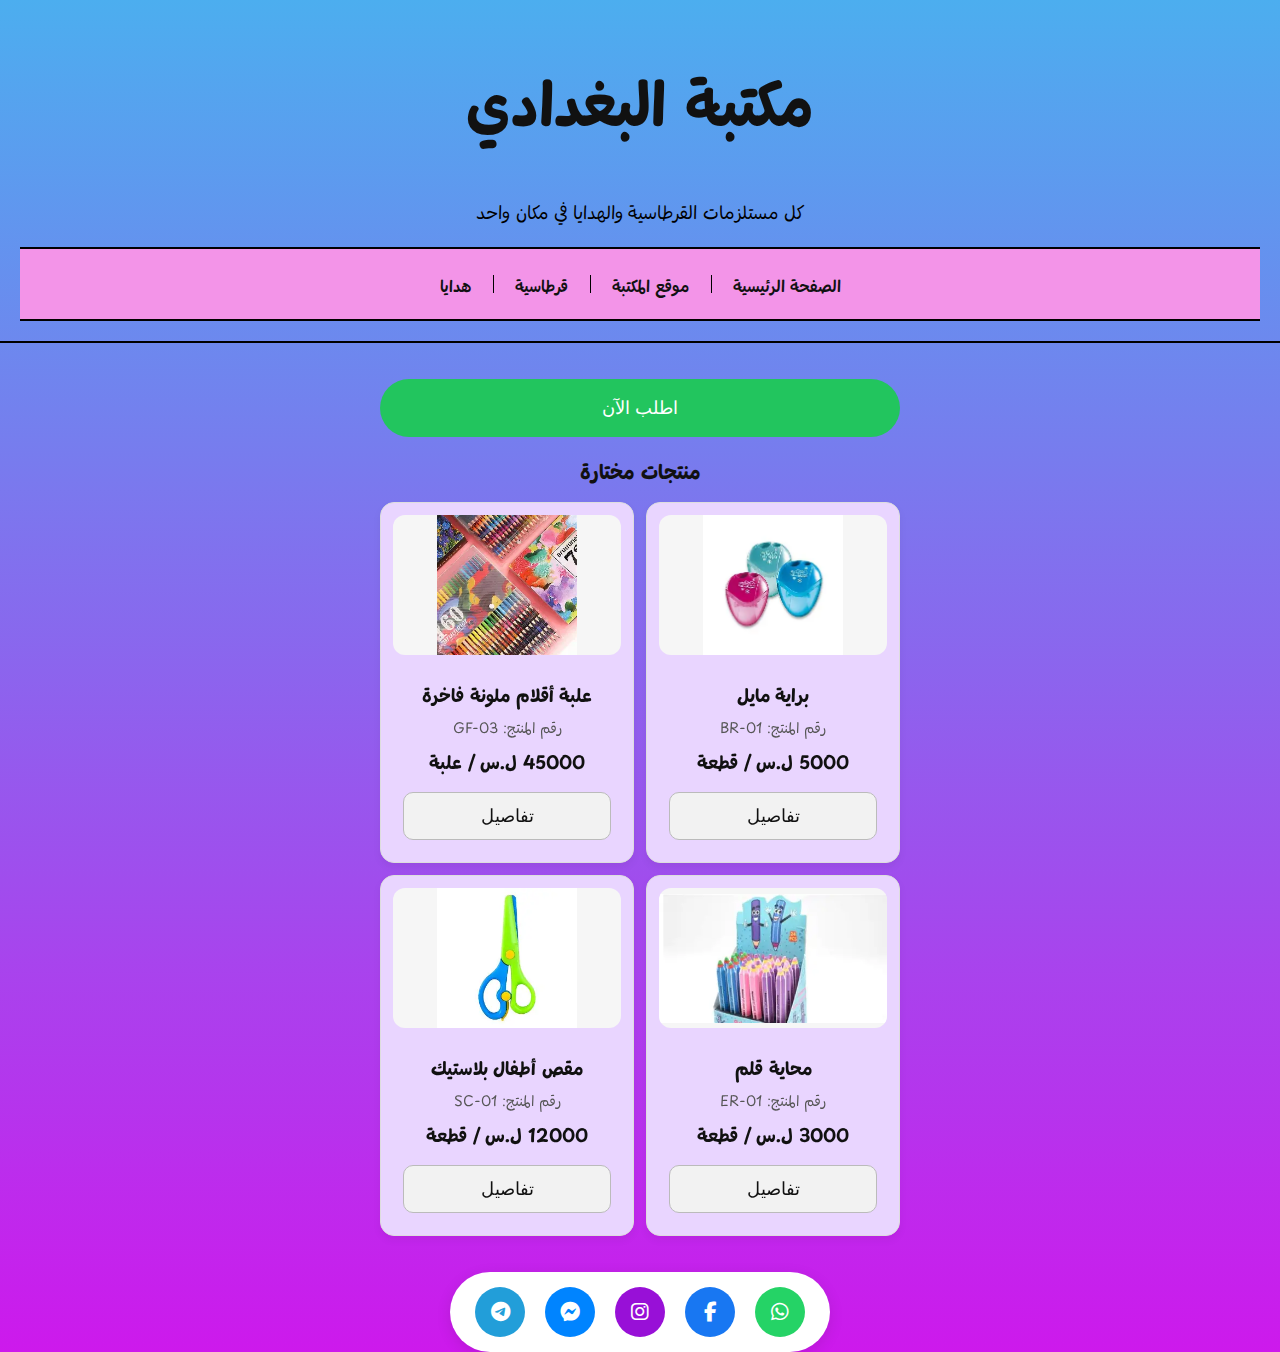
<file: index.html>
<!doctype html>
<html lang="ar" dir="rtl">
<head>
  <meta charset="utf-8" />
  <link href="https://fonts.googleapis.com/css2?family=Playpen+Sans+Arabic&display=swap" rel="stylesheet">
  <link rel="stylesheet" href="https://cdnjs.cloudflare.com/ajax/libs/font-awesome/6.5.0/css/all.min.css">
  <meta name="viewport" content="width=device-width, initial-scale=1" />
  <title>مكتبة البفدادي</title>

  <!-- ربط ملف CSS -->
  <link rel="stylesheet" href="styles.css" />
</head>

<body data-page="home">
    <header>
        <h1>مكتبة البغدادي</h1>
        <p class="tagline">
        كل مستلزمات القرطاسية والهدايا في مكان واحد
         </p>
        <nav>
            <ul>
                <li><a href="index.html">الصفحة الرئيسية</a></li>
                <li><a href="#">موقع المكتبة</a></li>
                <li><a href="stationery.html">قرطاسية</a></li>
                <li><a href="gifts.html">هدايا</a></li>
            </ul>
        </nav>
    </header>

    <main>
        <div class="container">
        <button>اطلب الآن</button>
                <section class="featured">
        <h2 class="section-title">منتجات مختارة</h2>

        <!-- هون رح ينحطوا المنتجات بالـ JS -->
        <div class="products-grid" id="productsGrid"></div>
        </section>

        <!-- نافذة التفاصيل (مخفية بالبداية) -->
        <div class="modal" id="productModal" aria-hidden="true">
        <div class="modal__overlay" id="modalOverlay"></div>

        <div class="modal__content">
            <button class="modal__close" id="modalClose">✕</button>

            <div class="modal__images">
            <img id="modalMainImg" alt="صورة المنتج" />
            <div class="modal__thumbs" id="modalThumbs"></div>
            </div>

            <div class="modal__info">
            <h3 id="modalName"></h3>
            <p class="muted" id="modalCode"></p>
            <p class="price" id="modalPrice"></p>
            <p id="modalDesc"></p>
            </div>
      </div>
    </div>
    </main>

    <footer>
        <div class="social-icons">
            <a href="#" target="_blank"><i class="fab fa-whatsapp"></i></a>
            <a href="#" target="_blank"><i class="fab fa-facebook-f"></i></a>
            <a href="#" target="_blank"><i class="fab fa-instagram"></i></a>
            <a href="#" target="_blank"><i class="fab fa-facebook-messenger"></i></a>
            <a href="#" target="_blank"><i class="fab fa-telegram-plane"></i></a>
        </div>
    </footer>
    </div>
     <!-- ربط ملف JavaScript -->
    <script src="app.js"></script>
</body>
</html>
</file>
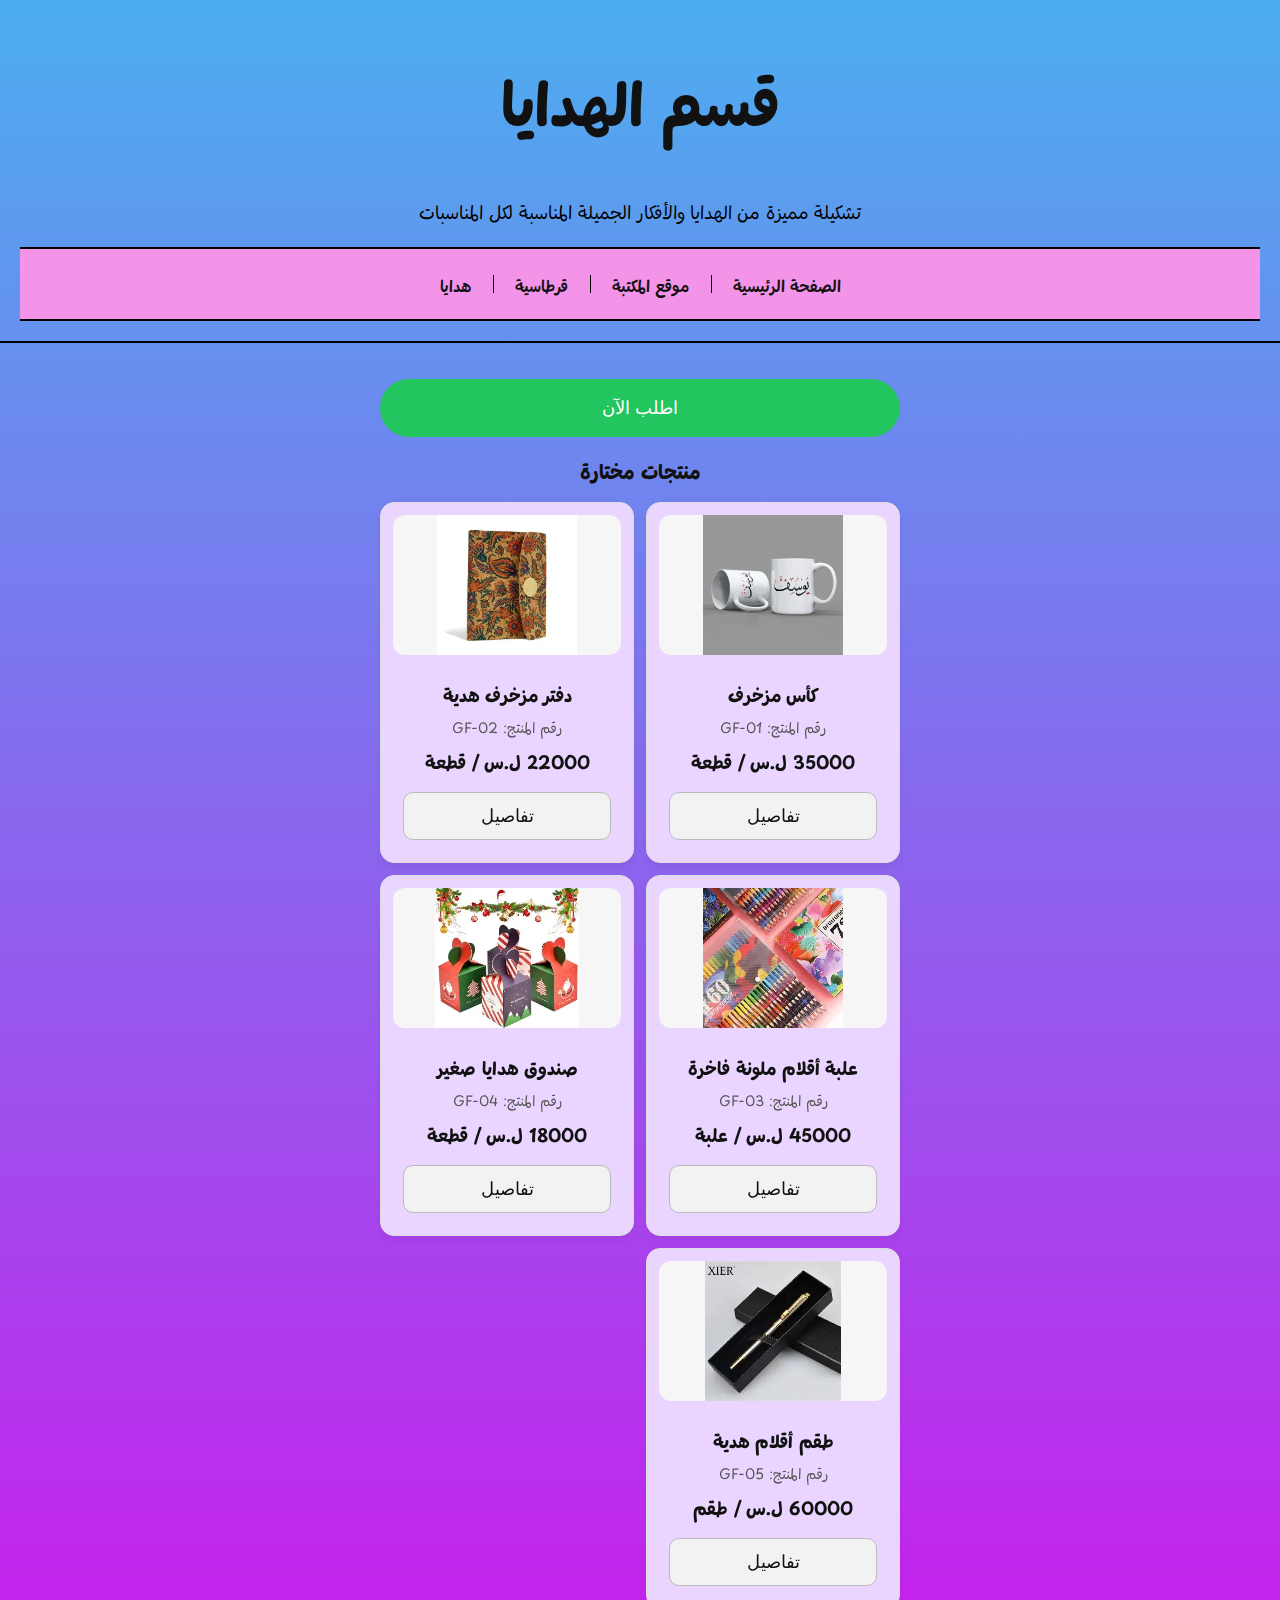
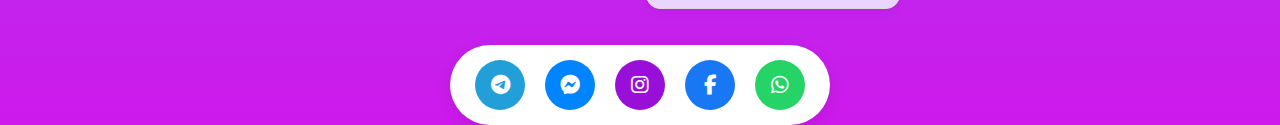
<file: gifts.html>
<!doctype html>
<html lang="ar" dir="rtl">
<head>
  <meta charset="utf-8" />
  <link href="https://fonts.googleapis.com/css2?family=Playpen+Sans+Arabic&display=swap" rel="stylesheet">
  <link rel="stylesheet" href="https://cdnjs.cloudflare.com/ajax/libs/font-awesome/6.5.0/css/all.min.css">
  <meta name="viewport" content="width=device-width, initial-scale=1" />
  <title>مكتبة البفدادي</title>

  <!-- ربط ملف CSS -->
  <link rel="stylesheet" href="styles.css" />
</head>

<body data-page="gifts">
    <header>
        <h1>قسم الهدايا</h1>
        <p class="tagline">
            تشكيلة مميزة من الهدايا والأفكار الجميلة المناسبة لكل المناسبات
         </p>
        <nav>
            <ul>
                <li><a href="index.html">الصفحة الرئيسية</a></li>
                <li><a href="#">موقع المكتبة</a></li>
                <li><a href="stationery.html">قرطاسية</a></li>
                <li><a href="gifts.html">هدايا</a></li>
            </ul>
        </nav>
    </header>

    <main>
        <div class="container">
        <button>اطلب الآن</button>
                <section class="featured">
        <h2 class="section-title">منتجات مختارة</h2>

        <!-- هون رح ينحطوا المنتجات بالـ JS -->
        <div class="products-grid" id="productsGrid"></div>
        </section>

        <!-- نافذة التفاصيل (مخفية بالبداية) -->
        <div class="modal" id="productModal" aria-hidden="true">
        <div class="modal__overlay" id="modalOverlay"></div>

        <div class="modal__content">
            <button class="modal__close" id="modalClose">✕</button>

            <div class="modal__images">
            <img id="modalMainImg" alt="صورة المنتج" />
            <div class="modal__thumbs" id="modalThumbs"></div>
            </div>

            <div class="modal__info">
            <h3 id="modalName"></h3>
            <p class="muted" id="modalCode"></p>
            <p class="price" id="modalPrice"></p>
            <p id="modalDesc"></p>
            </div>
      </div>
    </div>
    </main>

    <footer>
       <div class="social-icons">
            <a href="#" target="_blank"><i class="fab fa-whatsapp"></i></a>
            <a href="#" target="_blank"><i class="fab fa-facebook-f"></i></a>
            <a href="#" target="_blank"><i class="fab fa-instagram"></i></a>
            <a href="#" target="_blank"><i class="fab fa-facebook-messenger"></i></a>
            <a href="#" target="_blank"><i class="fab fa-telegram-plane"></i></a>
        </div>
    </footer>
    </div>
     <!-- ربط ملف JavaScript -->
    <script src="app.js"></script>
</body>
</html>
</file>
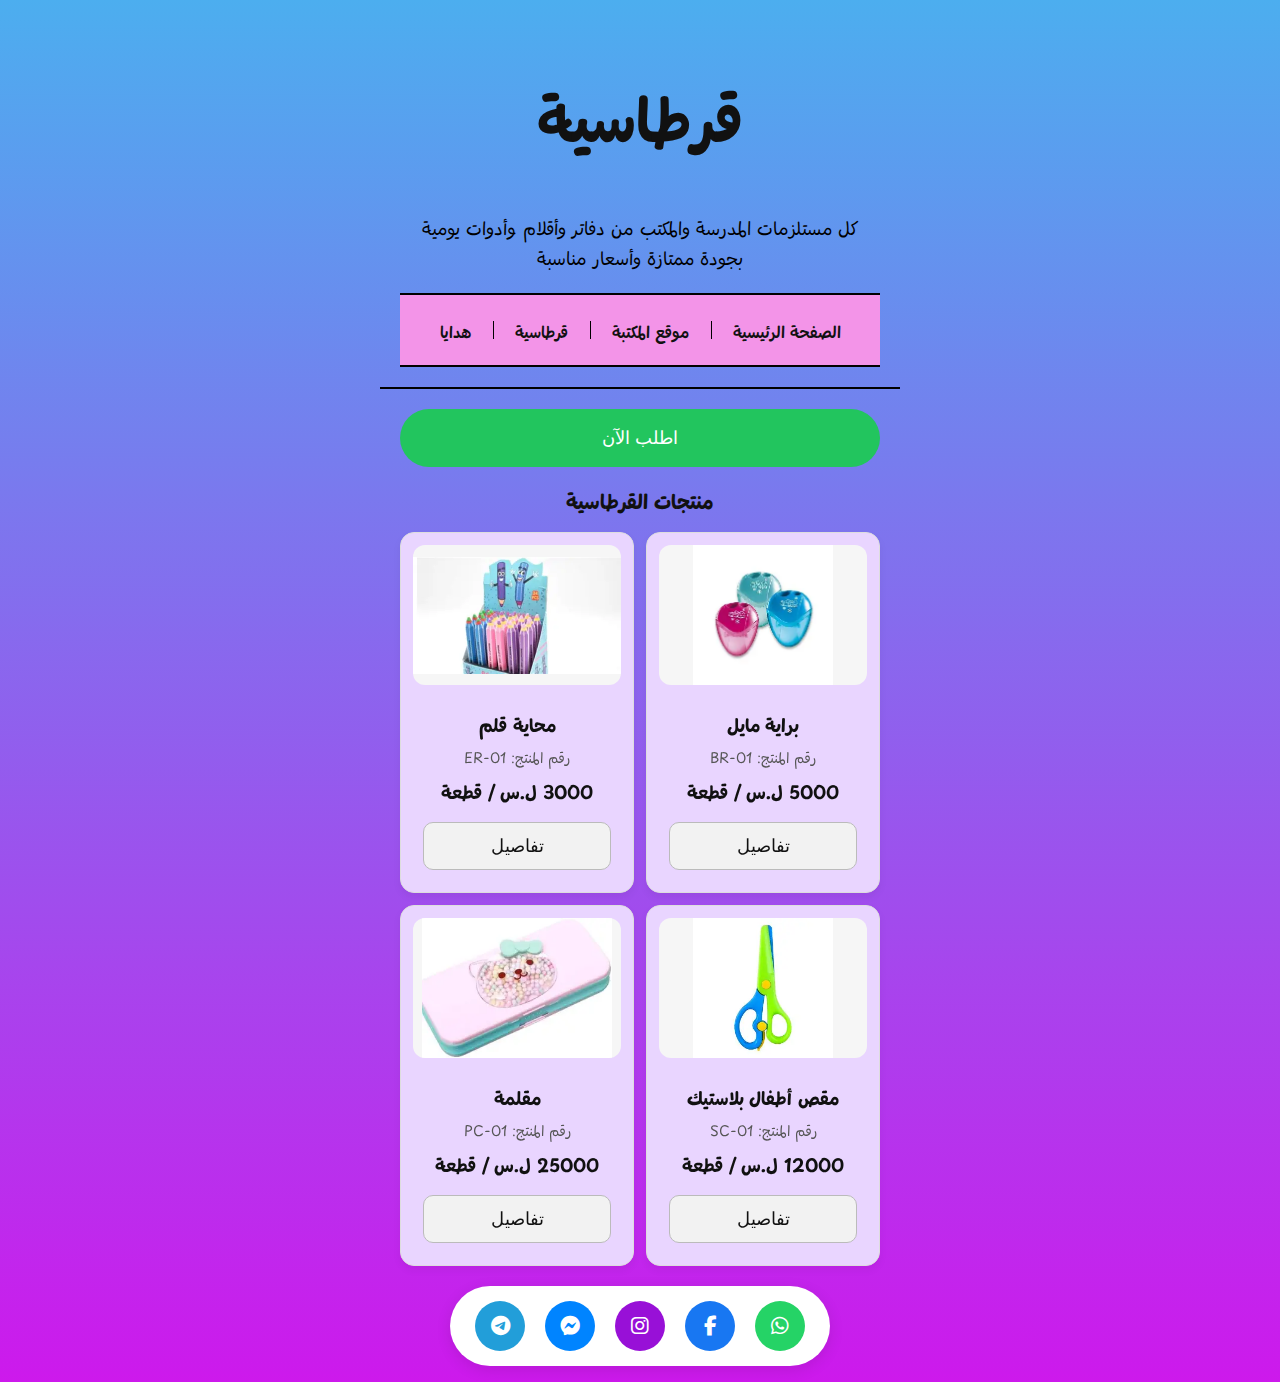
<file: stationery.html>
<!doctype html>
<html lang="ar" dir="rtl">
<head>
  <meta charset="utf-8" />
  <link href="https://fonts.googleapis.com/css2?family=Playpen+Sans+Arabic&display=swap" rel="stylesheet">
  <link rel="stylesheet" href="https://cdnjs.cloudflare.com/ajax/libs/font-awesome/6.5.0/css/all.min.css">
  <meta name="viewport" content="width=device-width, initial-scale=1" />
  <title>قرطاسية - مكتبة البغدادي</title>

  <link rel="stylesheet" href="styles.css" />
</head>

<body data-page="stationery">
  <div class="container">

    <header>
      <h1>قرطاسية </h1>

      <p class="tagline">كل مستلزمات المدرسة والمكتب من دفاتر وأقلام وأدوات يومية بجودة ممتازة وأسعار مناسبة</p>

      <nav>
        <ul>
          <li><a href="index.html">الصفحة الرئيسية</a></li>
          <li><a href="#">موقع المكتبة</a></li>
          <li><a href="stationery.html">قرطاسية</a></li>
          <li><a href="gifts.html">هدايا</a></li>
        </ul>
      </nav>
    </header>

    <main>
      <button class="order-btn">اطلب الآن</button>

      <section class="featured">
        <h2 class="section-title">منتجات القرطاسية</h2>

        <!-- هون رح ينحطوا المنتجات بالـ JS -->
        <div class="products-grid" id="productsGrid"></div>
      </section>
    </main>

    <!-- نافذة التفاصيل (مخفية بالبداية) -->
    <div class="modal" id="productModal" aria-hidden="true">
      <div class="modal__overlay" id="modalOverlay"></div>

      <div class="modal__content">
        <button class="modal__close" id="modalClose">✕</button>

        <div class="modal__images">
          <img id="modalMainImg" alt="صورة المنتج" />
          <div class="modal__thumbs" id="modalThumbs"></div>
        </div>

        <div class="modal__info">
          <h3 id="modalName"></h3>
          <p class="muted" id="modalCode"></p>
          <p class="price" id="modalPrice"></p>
          <p id="modalDesc"></p>
        </div>
      </div>
    </div>

    <footer>
        <div class="social-icons">
            <a href="#" target="_blank"><i class="fab fa-whatsapp"></i></a>
            <a href="#" target="_blank"><i class="fab fa-facebook-f"></i></a>
            <a href="#" target="_blank"><i class="fab fa-instagram"></i></a>
            <a href="#" target="_blank"><i class="fab fa-facebook-messenger"></i></a>
            <a href="#" target="_blank"><i class="fab fa-telegram-plane"></i></a>
        </div>
    </footer>

  </div>

  <script src="app.js"></script>
</body>
</html>
</file>
<file: styles.css>
body {
    margin: 0;
    font-family: "Playpen Sans Arabic", cursive;
    font-size: 30px;
    background: #ffffff;
    color: #111;
    background: linear-gradient(to bottom, #4caeef, #cd19ec);
}

.container{
  width: min(520px, 100%);
  margin: 0 auto;
  padding: 16px;
}

header {
    padding: 20px;
    text-align: center;
    border-bottom: 2px solid black;
}

.tagline {
    font-size: 18px;
    margin-top: 10px;
    color: #000000;
}

h1 {
  font-optical-sizing: auto;
  font-weight: 700;
  font-style: normal;
}

main {
    padding: 20px;
}

button{
  width: 100%;
  padding: 18px;
  font-size: 18px;

  background: #22c55e;
  color: white;
  border: none;

  border-radius: 50px;   /* هذا السر 🔥 */
  cursor: pointer;
}

nav{
  background: #f394e8;
  border-top: 2px solid #000;
  border-bottom: 2px solid #000;
  padding: 10px;
}

nav ul{
  list-style: none;
  margin: 0;
  padding: 0;
  display: flex;
  justify-content: center;
  align-items: center;
  flex-wrap: wrap; 
}

nav a{
  text-decoration: none;
  color: #111;
  padding: 6px 10px;
  border-radius: 10px;
  font-size: 16px;
  font-weight: 600;  /* أخلى أوضح */
}
nav a:hover{
  background: #e6e6e6;
}

nav ul li{
  padding: 0 12px;
  position: relative;
}

nav ul li:not(:last-child)::after{
  content: "";
  position: absolute;
  left: 0;   /* لأن الصفحة RTL */
  top: 50%;
  transform: translateY(-50%);
  height: 18px;
  width: 1px;
  background: black;
}

.section-title{
  font-size: 20px;
  margin: 20px 0 12px;
  text-align: center;
}

.products-grid{
  display: grid;
  grid-template-columns: 1fr; /* افتراضي عمود واحد */
  gap: 12px;
}

@media (min-width: 380px){
  .products-grid{
    grid-template-columns: 1fr 1fr; /* عمودين */
  }
}

.product-card{
  background: #e9d5ff !important; 
  border: 1px solid rgba(255,255,255,0.3);
  backdrop-filter: blur(10px);
  border-radius: 16px;
  padding: 12px;
}

.product-img{
  width: 100%;
  aspect-ratio: 1 / 1;
  height: 140px;        /* مهم: يقلل الطول */
  object-fit: contain;
  background: #f6f6f6;
  border-radius: 12px;
}

.product-body{
  padding: 10px;
  text-align: center;
}

.product-name{ margin: 0 0 6px; font-size: 18px; }
.product-meta{ margin: 0 0 8px; color: #555; font-size: 14px; }
.price{ margin: 0 0 10px; font-weight: 700; }

.price{
  white-space: nowrap;   /* يمنع نزول النص لسطر جديد */
  font-size: 18px;       /* خفف الحجم إذا كبير جداً */
  margin: 8px 0 10px;
} 

.details-btn{
  width: 100%;
  padding: 12px;
  color: #111;
  border: 1px solid #bbb;
  background: #f2f2f2;
  border-radius: 10px;
  cursor: pointer;
}

/* شاشات أكبر: عمودين */
@media (min-width: 700px){
  .products-grid{
    grid-template-columns: 1fr 1fr;
  }
}

/* ===== Modal ===== */
.modal{
  position: fixed;
  inset: 0;
  display: none; /* مخفي */
  z-index: 999;
}

.modal.open{
  display: block;
}

.modal__overlay{
  position: absolute;
  inset: 0;
  background: rgba(0,0,0,.5);
}

/* زر الإغلاق واضح وثابت */
.modal__close{
  position: sticky;
  top: 0;
  width: 100%;
  border: 0;
  background: #f2f2f2;
  padding: 12px 0;
  border-radius: 12px;
  font-size: 20px;
  cursor: pointer;
  z-index: 2;
}
.modal__close{
  position: absolute;
  top: 10px;
  left: 10px; /* لأن الصفحة RTL */
  border: 0;
  background: #eee;
  border-radius: 10px;
  padding: 8px 10px;
  cursor: pointer;
}

/* الصورة الرئيسية: ما تقص + حجم منطقي */
.modal__images img{
  height: 220px;          /* قللناها */
  object-fit: contain;    /* بدل cover حتى ما تنقص */
  background: #f6f6f6;
}

/* المصغرات */
.modal__thumbs img{
  width: 60px;
  height: 60px;
  object-fit: cover;
}


.modal__thumbs img{
  width: 70px;
  height: 60px;
  object-fit: cover;
  border-radius: 10px;
  cursor: pointer;
  border: 2px solid transparent;
}

.modal__info{
  text-align: right;
}

.modal__thumbs img.active{
  border-color: #000;
}

.muted{ color: #666; }

.product-card{
  border: 1px solid #ddd;
  background: #fff;
  border-radius: 14px;
  overflow: hidden;
  box-shadow: 0 4px 8px rgba(0,0,0,0.05);
}
#modalName{
  margin: 8px 0 6px;
  font-size: 26px;
}

#modalCode, #modalPrice{
  margin: 6px 0;
  font-size: 16px;
}

#modalDesc{
  margin-top: 10px;
  color: #333;
  line-height: 1.7;
}

/* للشاشات الكبيرة نخليها عمودين */
@media (min-width: 800px){
  .modal__content{
    grid-template-columns: 1fr 1fr;
    align-items: start;
  }
  .modal__close{
    position: absolute;
    top: 10px;
    left: 10px;
    width: auto;
    padding: 8px 12px;
  }
}
/* ===== Modal FIX ===== */
.modal{
  position: fixed;
  inset: 0;
  display: none;
  z-index: 9999;          /* أعلى من كل شي */
}

.modal.open{
  display: block;
}

.modal__overlay{
  position: absolute;
  inset: 0;
  background: rgba(0,0,0,.55);
}

/* المحتوى نفسه */
.modal__content{
  position: relative;
  z-index: 10000;
  width: min(520px, 92%);
  margin: 24px auto;
  background: #fff;
  border-radius: 16px;
  padding: 14px;
  max-height: 85vh;
  overflow: auto;
}

/* زر الإغلاق - خليّه واضح */
.modal__close{
  position: sticky;
  top: 0;
  width: 100%;
  background: #f2f2f2;
  border: 0;
  border-radius: 12px;
  padding: 12px 0;
  font-size: 20px;
  cursor: pointer;
  z-index: 10001;
}

/* الصورة الرئيسية */
.modal__images img{
  width: 100%;
  height: 220px;
  object-fit: contain;
  background: #f6f6f6;
  border-radius: 12px;
}

/* المصغرات */
.modal__thumbs{
  display: flex;
  gap: 8px;
  justify-content: center;
  margin-top: 10px;
  flex-wrap: wrap;
}
.modal__thumbs img{
  width: 60px;
  height: 60px;
  object-fit: cover;
  border-radius: 10px;
  border: 2px solid transparent;
}
.modal__thumbs img.active{
  border-color: #000;
}
body.modal-open{
  overflow: hidden;
}

.social-icons{
  background: white;
  padding: 15px 25px;
  display: inline-flex;      /* مهم جداً */
  gap: 20px;
  box-shadow: 0 4px 15px rgba(0,0,0,0.1);
  border-radius: 50px;
}

/* حتى يجي بالنص */
footer{
  text-align: center;
}

.social-icons a{
  width: 50px;
  height: 50px;
  border-radius: 50%;
  display: flex;
  align-items: center;
  justify-content: center;
  text-decoration: none;
  font-size: 20px;
  color: white;
  transition: 0.3s;
}

/* ألوان كل منصة */

.social-icons a:nth-child(1){ background: #25D366; } /* واتساب */
.social-icons a:nth-child(2){ background: #1877F2; } /* فيسبوك */
.social-icons a:nth-child(3){ background: #9810d7; } /* انستغرام */
.social-icons a:nth-child(4){ background: #0084FF; } /* ماسنجر */
.social-icons a:nth-child(5){ background: #229ED9; } /* تلغرام */

.social-icons a:hover{
  transform: scale(1.1);
}
</file>
